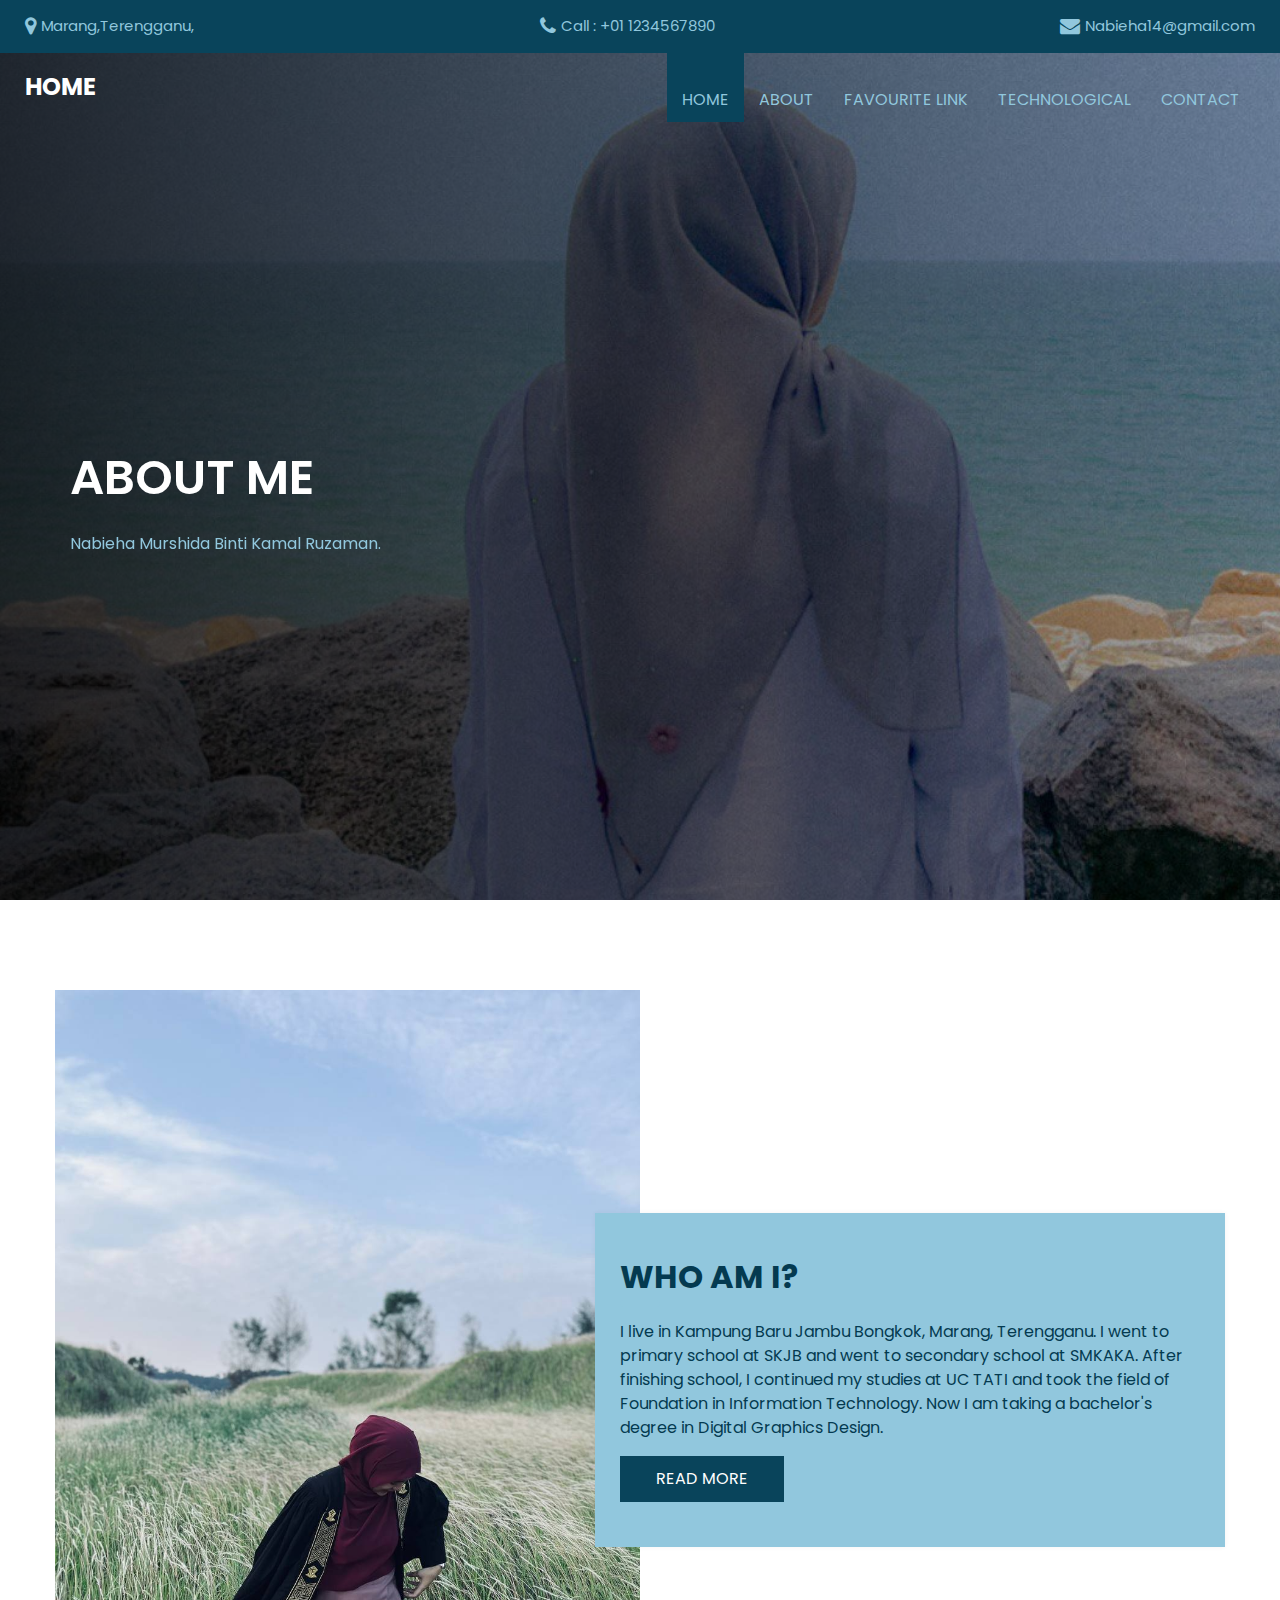
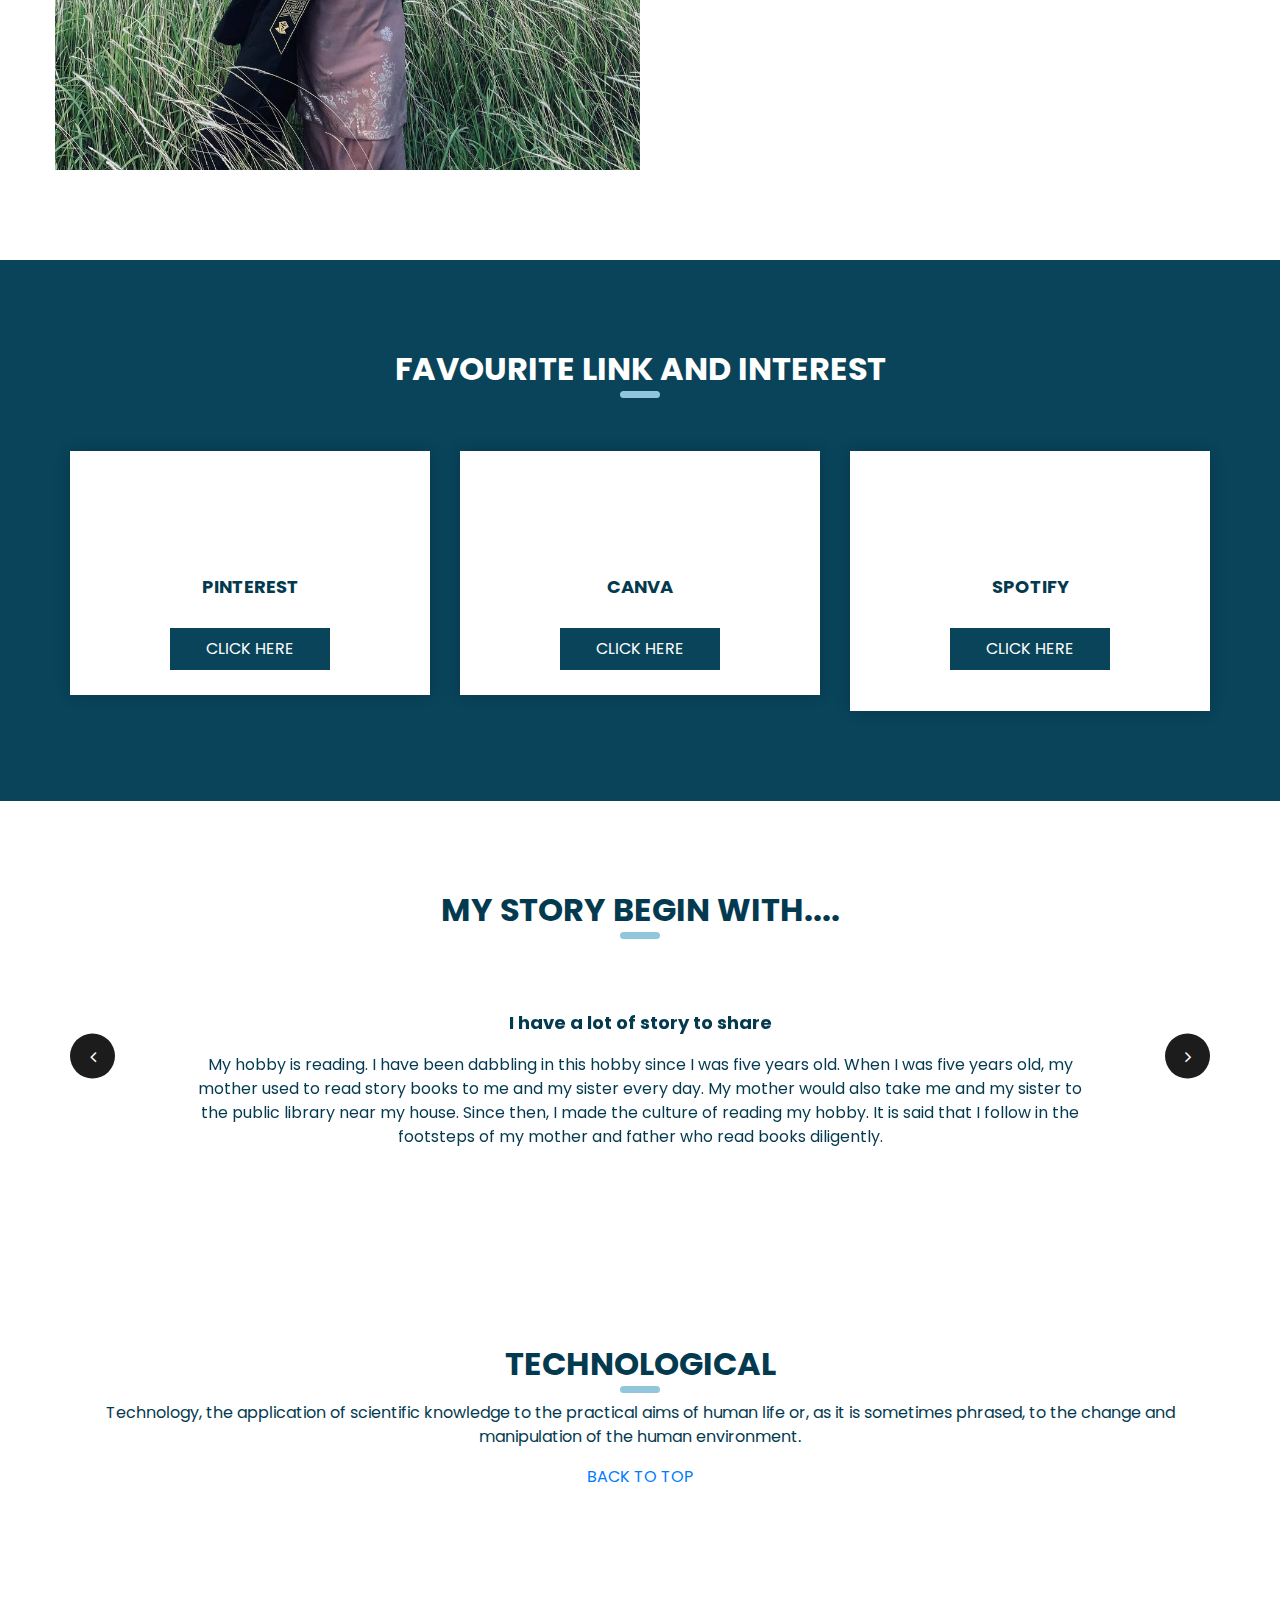
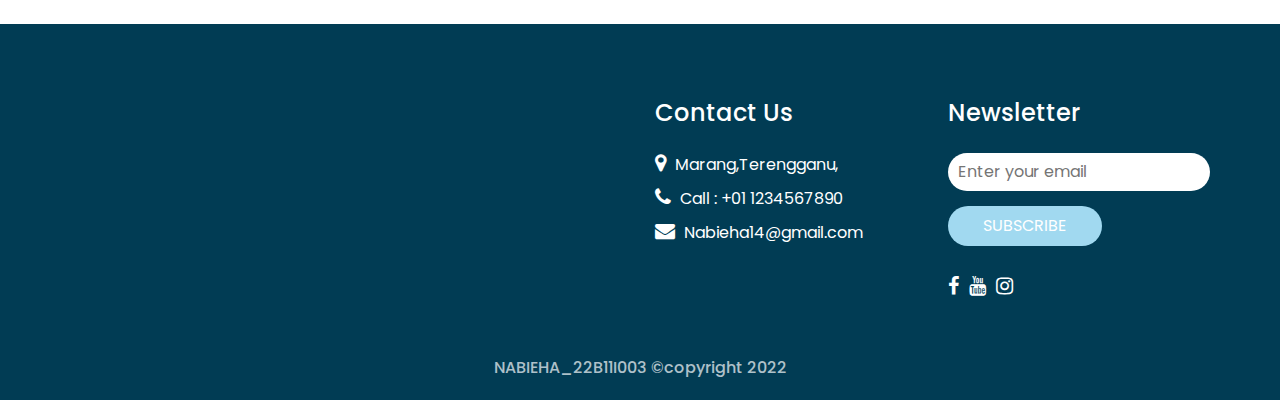
<file: index.html>
<!DOCTYPE html>
<html>

<head>
  <!-- Basic -->
  <meta charset="utf-8" />
  <meta http-equiv="X-UA-Compatible" content="IE=edge" />
  <!-- Mobile Metas -->
  <meta name="viewport" content="width=device-width, initial-scale=1, shrink-to-fit=no" />
  <!-- Site Metas -->
  <meta name="keywords" content="" />
  <meta name="description" content="" />
  <meta name="author" content="" />
  <link rel="shortcut icon" href="images/favicon.png" type="image/x-icon">

  <title>BIEHA'S PAGE</title>

  <!-- bootstrap core css -->
  <link rel="stylesheet" type="text/css" href="css/bootstrap.css" />

  <!-- fonts style -->
  <link href="https://fonts.googleapis.com/css?family=Open+Sans:400,700|Poppins:400,600,700&display=swap" rel="stylesheet" />

  <!-- Custom styles for this template -->
  <link href="css/style.css" rel="stylesheet" />
  <!-- responsive style -->
  <link href="css/responsive.css" rel="stylesheet" />
</head>

<body>
  <div class="hero_area">
    <!-- header section strats -->
    <div class="hero_bg_box">
      <div class="img-box">
        <img src="images/photo_2023-11-09_00-43-18.jpg" alt="">
      </div>
    </div>

    <header class="header_section">
      <div class="header_top">
        <div class="container-fluid">
          <div class="contact_link-container">
            <a href="" class="contact_link1">
              <i class="fa fa-map-marker" aria-hidden="true"></i>
              <span>
                Marang,Terengganu,
              </span>
            </a>
            <a href="" class="contact_link2">
              <i class="fa fa-phone" aria-hidden="true"></i>
              <span>
                Call : +01 1234567890
              </span>
            </a>
            <a href="" class="contact_link3">
              <i class="fa fa-envelope" aria-hidden="true"></i>
              <span>
                Nabieha14@gmail.com
              </span>
            </a>
          </div>
        </div>
      </div>
      <div class="header_bottom">
        <div class="container-fluid">
          <nav class="navbar navbar-expand-lg custom_nav-container">
            <a class="navbar-brand" href="index.html">
              <span>
                HOME
              </span>
            </a>
            <button class="navbar-toggler" type="button" data-toggle="collapse" data-target="#navbarSupportedContent" aria-controls="navbarSupportedContent" aria-expanded="false" aria-label="Toggle navigation">
              <span class=""></span>
            </button>

            <div class="collapse navbar-collapse ml-auto" id="navbarSupportedContent">
              <ul class="navbar-nav  ">
                <li class="nav-item active">
                  <a class="nav-link" href="index.html">Home <span class="sr-only">(current)</span></a>
                </li>
                <li class="nav-item">
                  <a class="nav-link" href="about.html"> About</a>
                </li>
                <li class="nav-item">
                  <a class="nav-link" href="service.html"> Favourite Link </a>
                </li>
                <li class="nav-item">
                  <a class="nav-link" href="guard.html"> Technological</a>
                </li>
                <li class="nav-item">
                  <a class="nav-link" href="contact.html">Contact </a>
                </li>
              </ul>
            </div>
          </nav>
        </div>
      </div>
    </header>
    <!-- end header section -->
    <!-- slider section -->
    <section class=" slider_section ">
      <div id="carouselExampleIndicators" class="carousel slide" data-ride="carousel">
        <div class="carousel-inner">
          <div class="carousel-item active">
            <div class="container">
              <div class="row">
                <div class="col-md-7">
                  <div class="detail-box">
                    <h1>
                      ABOUT ME <br>
                      <span>   
                    </h1><p>
                      Nabieha Murshida Binti Kamal Ruzaman.
                    </p>
             
        <div class="container idicator_container">
          <ol class="carousel-indicators">
            <li data-target="#carouselExampleIndicators" data-slide-to="0" class="active"></li>
            <li data-target="#carouselExampleIndicators" data-slide-to="1"></li>
            <li data-target="#carouselExampleIndicators" data-slide-to="2"></li>
          </ol>
        </div>
      </div>
    </section>
    <!-- end slider section -->
  </div>

  <!-- about section -->

  <section class="about_section layout_padding">
    <div class="container">
      <div class="row">
        <div class="col-md-6 px-0">
          <div class="img_container">
            <div class="img-box">
              <img src="images/photo_2023-11-09_00-39-45.jpg" alt="" />
            </div>
          </div>
        </div>
        <div class="col-md-6 px-0">
          <div class="detail-box">
            <div class="heading_container ">
              <h2>
                Who Am I?
              </h2>
            </div>
            <p>
              I live in Kampung Baru Jambu Bongkok, Marang, Terengganu. I went to primary school at SKJB and went to secondary school at SMKAKA. After finishing school, I continued my studies at UC TATI and took the field of Foundation in Information Technology. Now I am taking a bachelor's degree in Digital Graphics Design.
				</p>
			  
            <div class="btn-box">
              <a href="about.html">
                Read More
              </a>
            </div>
          </div>
        </div>
      </div>
    </div>
  </section>

  <!-- end about section -->

  <!-- service section -->

  <section class="service_section layout_padding">
    <div class="container">
      <div class="heading_container heading_center">
        <h2>
          FAVOURITE LINK AND INTEREST
        </h2>
      </div>
      <div class="row">
        <div class="col-md-4">
          <div class="box ">
            <div class="img-box">
              <svg enable-background="new 0 0 512 512" height="512" viewBox="0 0 512 512" width="512" xmlns="http://www.w3.org/2000/svg">
                <g>
                  <g>
                    
                    
                    <g>
                      
                    </g>
                  </g>
                  <g>

                  </g>
                </g>
              </svg>
            </div>
            <div class="detail-box">
              <h6>
                PINTEREST
              </h6>
              <p>
                
              </p>
              <a href="https://www.pinterest.com/">
                CLICK HERE
              </a>
            </div>
          </div>
        </div>
        <div class="col-md-4">
          <div class="box ">
            <div class="img-box">
              <svg version="1.1" xmlns="http://www.w3.org/2000/svg" xmlns:xlink="http://www.w3.org/1999/xlink" x="0px" y="0px" viewBox="0 0 512 512" style="enable-background:new 0 0 512 512;" xml:space="preserve">
                <g>
                  <g>
                    <g>
                      
                    </g>
                  </g>
                </g>
                <g>
                </g>
                <g>
                </g>
                <g>
                </g>
                <g>
                </g>
                <g>
                </g>
                <g>
                </g>
                <g>
                </g>
                <g>
                </g>
                <g>
                </g>
                <g>
                </g>
                <g>
                </g>
                <g>
                </g>
                <g>
                </g>
                <g>
                </g>
                <g>
                </g>
              </svg>
            </div>
            <div class="detail-box">
              <h6>
              CANVA
              </h6>
              <p>
               
              </p>
              <a href="https://www.canva.com/">
                CLICK HERE
              </a>
            </div>
          </div>
        </div>
        <div class="col-md-4">
          <div class="box ">
            <div class="img-box">
              <svg version="1.1" xmlns="http://www.w3.org/2000/svg" xmlns:xlink="http://www.w3.org/1999/xlink" x="0px" y="0px" viewBox="0 0 512 512" style="enable-background:new 0 0 512 512;" xml:space="preserve">
                
              </svg>
            </div>
            <div class="detail-box">
              <h6>
                SPOTIFY
              </h6>
              <p>
              
              <a href="https://open.spotify.com/">
                CLICK HERE
              </a>
            </div>
          </div>
        </div>
      </div>
    </div>
  </section>

  <!-- end service section -->


  <!-- client section -->

  <section class="client_section layout_padding">
    <div class="container ">
      <div class="heading_container heading_center">
        <h2>
          My Story begin with....
        </h2>
      </div>
      <div id="carouselExampleControls" class="carousel slide" data-ride="carousel">
        <div class="carousel-inner">
          <div class="carousel-item active">
            <div class="box">
              
              <div class="detail-box">
                <h4>
                  I have a lot of story to share
                </h4>
                <p>
                  My hobby is reading. I have been dabbling in this hobby since I was five years old. When I was five years old, my mother used to read story books to me and my sister every day. My mother would also take me and my sister to the public library near my house. Since then, I made the culture of reading my hobby. It is said that I follow in the footsteps of my mother and father who read books diligently.
                </p>
              </div>
            </div>
          </div>
          <div class="carousel-item ">
            <div class="box">
              
              <div class="detail-box">
                <h4>
                  My Interest
                </h4>
                <p>
                  In my leisure time,I like to take pictures. In the morning I like to go to the beach to take pictures of the sunrise. I also like to take pictures of the sky, animals and so on. Before taking the pictures I like to look for reference pictures on social media because I want to be a cameraman.
                </p>
              </div>
            </div>
          </div>
          <div class="carousel-item ">
            <div class="box">
              
              <div class="detail-box">
                <h4>
                 My favourite link
                </h4>
                <p>
                All of this helped me a lot in doing the work given by my lecturer.
                </p>
              </div>
            </div>
          </div>
        </div>
        <div class="carousel_btn-box">
          <a class="carousel-control-prev" href="#carouselExampleControls" role="button" data-slide="prev">
            <i class="fa fa-angle-left" aria-hidden="true"></i>
            <span class="sr-only">Previous</span>
          </a>
          <a class="carousel-control-next" href="#carouselExampleControls" role="button" data-slide="next">
            <i class="fa fa-angle-right" aria-hidden="true"></i>
            <span class="sr-only">Next</span>
          </a>
        </div>
      </div>
    </div>
  </section>

  <!-- end client section -->

  <!-- contact section -->

 

  <!-- end contact section -->

  <!-- team section -->

  <section class="team_section layout_padding">
    <div class="container">
      <div class="heading_container heading_center">
        <h2>
         TECHNOLOGICAL 
        </h2>
        <p>
          Technology, the application of scientific knowledge to the practical aims of human life or, as it is sometimes phrased, to the change and manipulation of the human environment.
        </p>
		   <a href="#">
                BACK TO TOP
              </a>
      </div>
      <div class="row">
        <div class="col-md-4 col-sm-6 mx-auto ">
          <div class="box">
           
            <div class="detail-box">
              <h5>
                Martin Anderson
              </h5>
              <h6 class="">
                supervisor
              </h6>
            </div>
          </div>
        </div>
        <div class="col-md-4 col-sm-6 mx-auto ">
          <div class="box">
            
            <div class="detail-box">
              <h5>
                Denny Butler
              </h5>
              <h6 class="">
                supervisor
              </h6>
            </div>
          </div>
        </div>
        <div class="col-md-4 col-sm-6 mx-auto ">
          <div class="box">
           
            <div class="detail-box">
              <h5>
                Nathan Mcpherson
              </h5>
              <h6 class="">
                supervisor
              </h6>
            </div>
          </div>
        </div>
      </div>
      
    </div>
  </section>

  <!-- end team section -->

  <!-- info section -->
  <section class="info_section ">
    <div class="container">
      <div class="row">
        <div class="col-md-3">
          <div class="info_logo">
            <a class="navbar-brand" href="index.html">
              
            </a>
            
          </div>
        </div>
        <div class="col-md-3">
          <div class="info_links">
           
          </div>
        </div>
        <div class="col-md-3">
          <div class="info_info">
            <h5>
              Contact Us
            </h5>
          </div>
          <div class="info_contact">
            <a href="" class="">
              <i class="fa fa-map-marker" aria-hidden="true"></i>
              <span>
                Marang,Terengganu,
              </span>
            </a>
            <a href="" class="">
              <i class="fa fa-phone" aria-hidden="true"></i>
              <span>
                Call : +01 1234567890
              </span>
            </a>
            <a href="" class="">
              <i class="fa fa-envelope" aria-hidden="true"></i>
              <span>
                Nabieha14@gmail.com
              </span>
            </a>
          </div>
        </div>
        <div class="col-md-3">
          <div class="info_form ">
            <h5>
              Newsletter
            </h5>
            <form action="#">
              <input type="email" placeholder="Enter your email">
              <button>
                Subscribe
              </button>
            </form>
            <div class="social_box">
              <a href="https://www.facebook.com/">
                <i class="fa fa-facebook" aria-hidden="true"></i>
              </a>
              <a href="https://www.youtube.com/">
                <i class="fa fa-youtube" aria-hidden="true"></i>
              </a>
              <a href="https://www.instagram.com/accounts/login/?hl=en">
                <i class="fa fa-instagram" aria-hidden="true"></i>
              </a>
            </div>
          </div>
        </div>
      </div>
    </div>
  </section>

  <!-- end info_section -->




  <!-- footer section -->
  <footer class="container-fluid footer_section">
    <p>
        NABIEHA_22B11I003 &copy;copyright 2022
      <a href="https://html.design/"></a> 
      <a href="https://themewagon.com"></a>
    </p>
  </footer>
  <!-- footer section -->

  <script src="js/jquery-3.4.1.min.js"></script>
  <script src="js/bootstrap.js"></script>
  <script src="js/custom.js"></script>
</body>

</html>
</file>
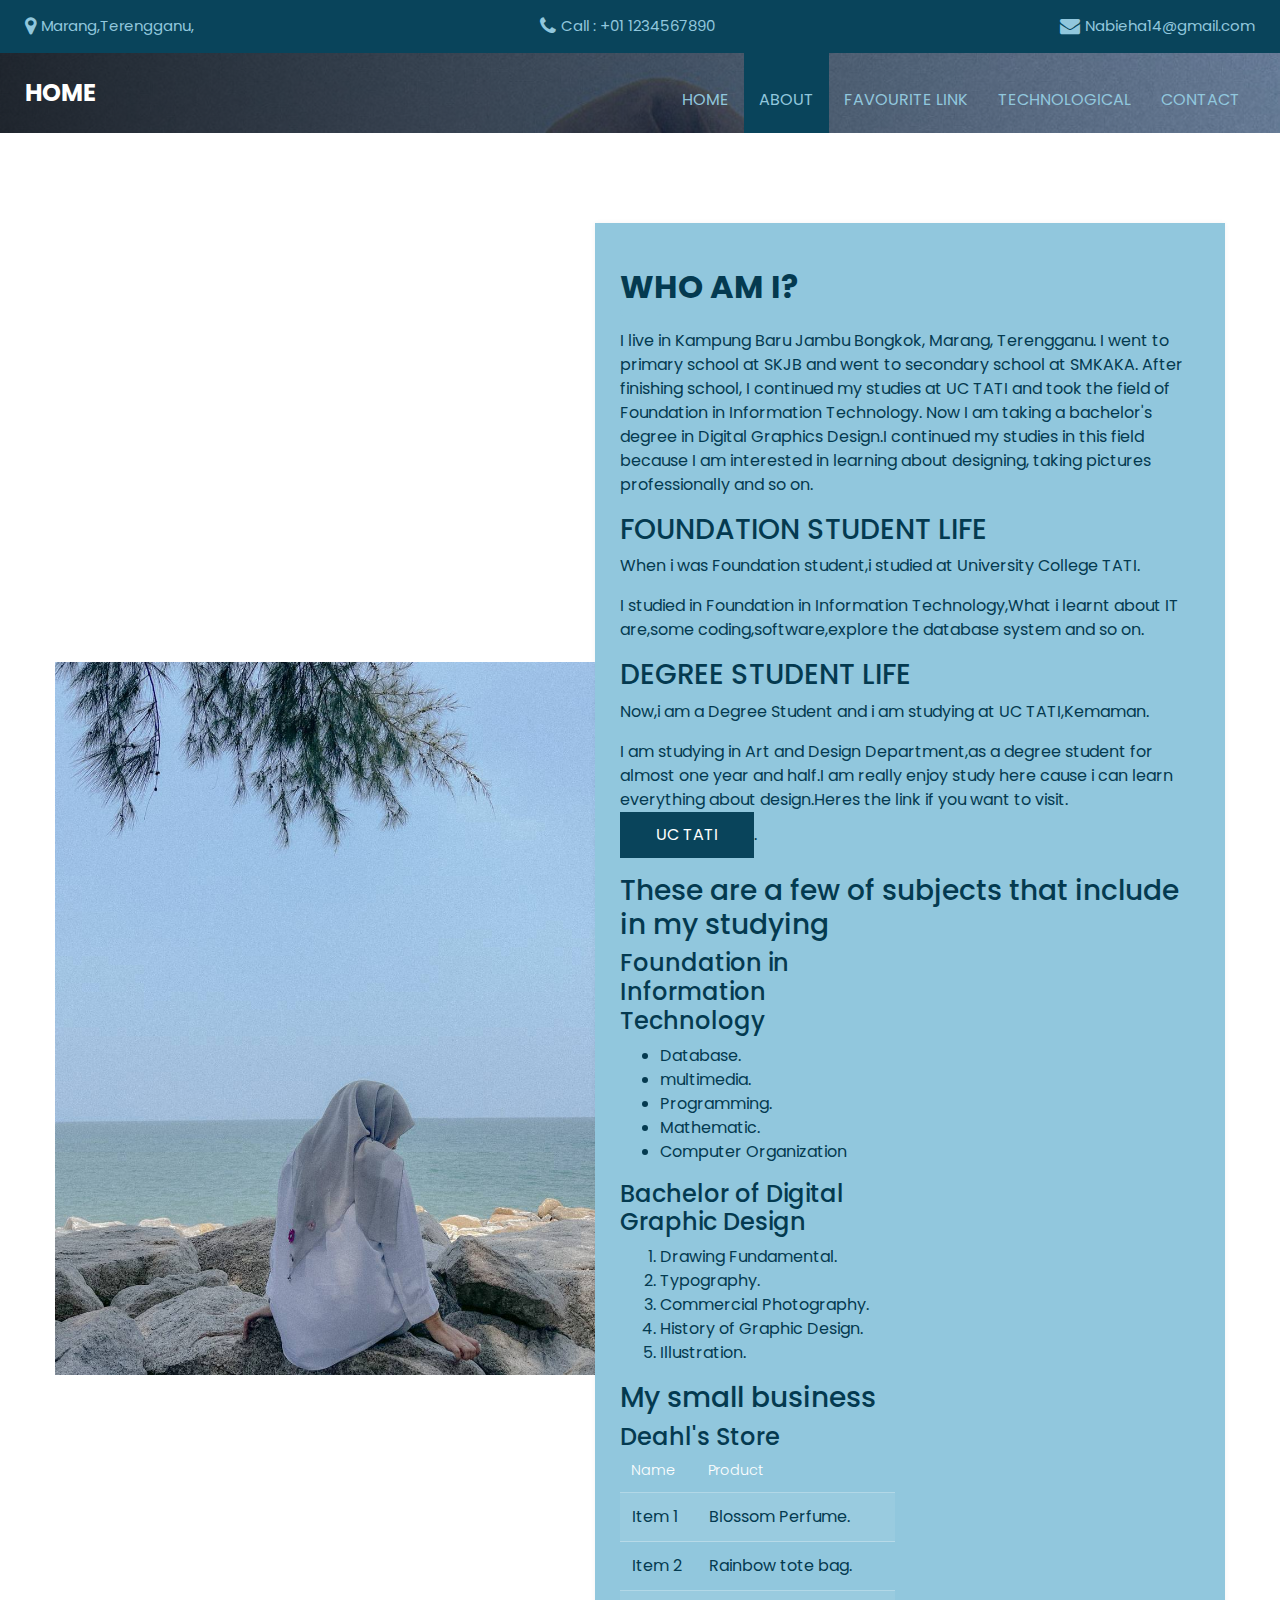
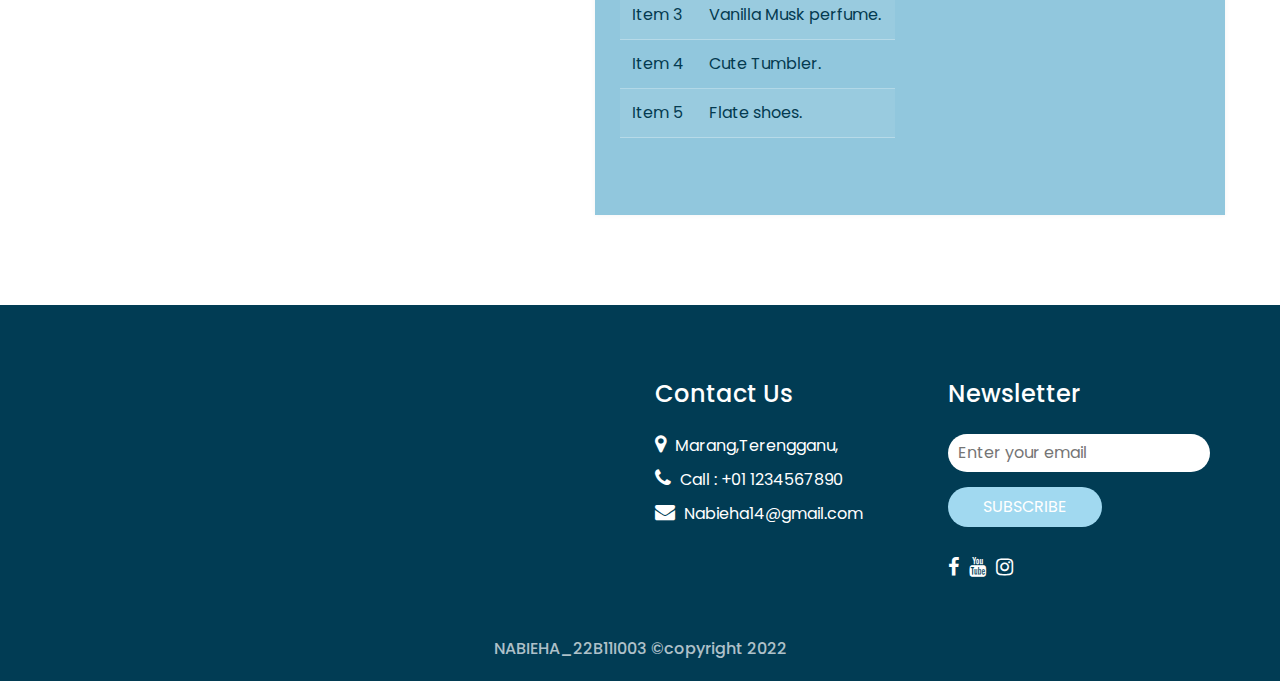
<file: about.html>
<!DOCTYPE html>
<html>

<head>
  <!-- Basic -->
  <meta charset="utf-8" />
  <meta http-equiv="X-UA-Compatible" content="IE=edge" />
  <!-- Mobile Metas -->
  <meta name="viewport" content="width=device-width, initial-scale=1, shrink-to-fit=no" />
  <!-- Site Metas -->
  <meta name="keywords" content="" />
  <meta name="description" content="" />
  <meta name="author" content="" />
  <link rel="shortcut icon" href="images/favicon.png" type="image/x-icon">

  <title>BIEHA'S PAGE</title>

  <!-- bootstrap core css -->
  <link rel="stylesheet" type="text/css" href="css/bootstrap.css" />

  <!-- fonts style -->
  <link href="https://fonts.googleapis.com/css?family=Open+Sans:400,700|Poppins:400,600,700&display=swap" rel="stylesheet" />

  <!-- Custom styles for this template -->
  <link href="css/style.css" rel="stylesheet" />
  <!-- responsive style -->
  <link href="css/responsive.css" rel="stylesheet" />
</head>

<body class="sub_page">
  <div class="hero_area">
    <!-- header section strats -->
    <div class="hero_bg_box">
      <div class="img-box">
        <img src="images/photo_2023-11-09_00-43-18.jpg" alt="">
      </div>
    </div>

    <header class="header_section">
      <div class="header_top">
        <div class="container-fluid">
          <div class="contact_link-container">
            <a href="" class="contact_link1">
              <i class="fa fa-map-marker" aria-hidden="true"></i>
              <span>
               Marang,Terengganu,
              </span>
            </a>
            <a href="" class="contact_link2">
              <i class="fa fa-phone" aria-hidden="true"></i>
              <span>
                Call : +01 1234567890
              </span>
            </a>
            <a href="" class="contact_link3">
              <i class="fa fa-envelope" aria-hidden="true"></i>
              <span>
                Nabieha14@gmail.com
              </span>
            </a>
          </div>
        </div>
      </div>
      <div class="header_bottom">
        <div class="container-fluid">
          <nav class="navbar navbar-expand-lg custom_nav-container">
            <a class="navbar-brand" href="index.html">
              <span>
                HOME
              </span>
            </a>
            <button class="navbar-toggler" type="button" data-toggle="collapse" data-target="#navbarSupportedContent" aria-controls="navbarSupportedContent" aria-expanded="false" aria-label="Toggle navigation">
              <span class=""></span>
            </button>

            <div class="collapse navbar-collapse ml-auto" id="navbarSupportedContent">
              <ul class="navbar-nav  ">
                <li class="nav-item ">
                  <a class="nav-link" href="index.html">Home <span class="sr-only">(current)</span></a>
                </li>
                <li class="nav-item active">
                  <a class="nav-link" href="about.html"> About</a>
                </li>
                <li class="nav-item">
                  <a class="nav-link" href="service.html"> Favourite Link </a>
                </li>
                <li class="nav-item">
                  <a class="nav-link" href="guard.html">Technological</a>
                </li>
                <li class="nav-item">
                  <a class="nav-link" href="contact.html">Contact </a>
                </li>
              </ul>
            </div>
          </nav>
        </div>
      </div>
    </header>
    <!-- end header section -->
  </div>

  <!-- about section -->

  <section class="about_section layout_padding">
    <div class="container">
      <div class="row">
        <div class="col-md-6 px-0">
          <div class="img_container">
            <div class="img-box">
              <img src="images/photo_2023-11-09_00-41-03.jpg" alt="" />
            </div>
          </div>
        </div>
        <div class="col-md-6 px-0">
          <div class="detail-box">
            <div class="heading_container ">
              <h2>
                Who Am I?
              </h2>
            </div>
            <p>
              I live in Kampung Baru Jambu Bongkok, Marang, Terengganu. I went to primary school at SKJB and went to secondary school at SMKAKA. After finishing school, I continued my studies at UC TATI and took the field of Foundation in Information Technology. Now I am taking a bachelor's degree in Digital Graphics Design.I continued my studies in this field because I am interested in learning about designing, taking pictures professionally and so on.
            </p>
			  <Header>
			<h3>FOUNDATION STUDENT LIFE</h3>
			  <P>When i was Foundation student,i studied at University College TATI.</P>
            <p>I studied in Foundation in Information Technology,What i learnt about IT are,some coding,software,explore the database system and so on.</p>
				  </Header>
			  <Header>
			<h3>DEGREE STUDENT LIFE</h3>
			  <P>Now,i am a Degree Student and i am studying at UC TATI,Kemaman.</P>
            <p>I am studying in Art and Design Department,as a degree student for almost one year and half.I am really enjoy study here cause i can learn everything about design.Heres the link if you want to visit. <a href="https://www.tatiuc.edu.my/">UC TATI</a>.
               
				  </Header>
			  
			  
                <h3>These are a few of subjects that include in my studying</h3>
                <div class="row">
                  <div class="col-6 col-12-xsmall">

                    <h4>Foundation in Information Technology</h4>
                    <ul>
                      <li>Database.</li>
                      <li>multimedia.</li>
                      <li>Programming.</li>
                      <li>Mathematic.</li>
                      <li>Computer Organization</li>
                    </ul>
					  <h4>Bachelor of Digital Graphic Design</h4>
                    <ol>
                      <li>Drawing Fundamental.</li>
                      <li>Typography.</li>
                      <li>Commercial Photography.</li>
                      <li>History of Graphic Design.</li>
                      <li>Illustration.</li>
                    </ol>
					  
					  <section>
                <h3>My small business</h3>
                <h4>Deahl's Store</h4>
                <div class="table-wrapper">
                  <table>
                    <thead>
                      <tr>
                        <th>Name</th>
                        <th>Product</th>
                
                      </tr>
                    </thead>
                    <tbody>
                      <tr>
                        <td>Item 1</td>
                        <td>Blossom Perfume.</td>
                
                      </tr>
                      <tr>
                        <td>Item 2</td>
                        <td>Rainbow tote bag.</td>
                
                      </tr>
                      <tr>
                        <td>Item 3</td>
                        <td>Vanilla Musk perfume.</td>
                
                      </tr>
                      <tr>
                        <td>Item 4</td>
                        <td>Cute Tumbler.</td>
                
                      </tr>
                      <tr>
                        <td>Item 5</td>
                        <td>Flate shoes.</td>
              
                      </tr>
                    </tbody>
                  </table>
                </div>

     </section>
            
  </section>

  <!-- end about section -->

  <!-- info section -->
  <section class="info_section ">
    <div class="container">
      <div class="row">
        <div class="col-md-3">
          <div class="info_logo">
            <a class="navbar-brand" href="index.html">
              
            </a>
           
          </div>
        </div>
        <div class="col-md-3">
          <div class="info_links">
           
          </div>
        </div>
        <div class="col-md-3">
          <div class="info_info">
            <h5>
              Contact Us
            </h5>
          </div>
          <div class="info_contact">
            <a href="" class="">
              <i class="fa fa-map-marker" aria-hidden="true"></i>
              <span>
                Marang,Terengganu,
              </span>
            </a>
            <a href="" class="">
              <i class="fa fa-phone" aria-hidden="true"></i>
              <span>
                Call : +01 1234567890
              </span>
            </a>
            <a href="" class="">
              <i class="fa fa-envelope" aria-hidden="true"></i>
              <span>
                Nabieha14@gmail.com
              </span>
            </a>
          </div>
        </div>
        <div class="col-md-3">
          <div class="info_form ">
            <h5>
              Newsletter
            </h5>
            <form action="#">
              <input type="email" placeholder="Enter your email">
              <button>
                Subscribe
              </button>
            </form>
            <div class="social_box">
              <a href="https://www.facebook.com/">
                <i class="fa fa-facebook" aria-hidden="true"></i>
              <a href="https://www.youtube.com/">
                <i class="fa fa-youtube" aria-hidden="true"></i>
              </a>
              <a href="https://www.instagram.com/accounts/login/?hl=en">
                <i class="fa fa-instagram" aria-hidden="true"></i>
              </a>
            </div>
          </div>
        </div>
      </div>
    </div>
  </section>

  <!-- end info_section -->




  <!-- footer section -->
  <footer class="container-fluid footer_section">
    <p>
               NABIEHA_22B11I003 &copy;copyright 2022
      <a href="https://html.design/"></a> 
      <a href="https://themewagon.com"></a>
    </p>
  </footer>
  <!-- footer section -->

  <script src="js/jquery-3.4.1.min.js"></script>
  <script src="js/bootstrap.js"></script>
  <script src="js/custom.js"></script>
</body>

</html>
</file>
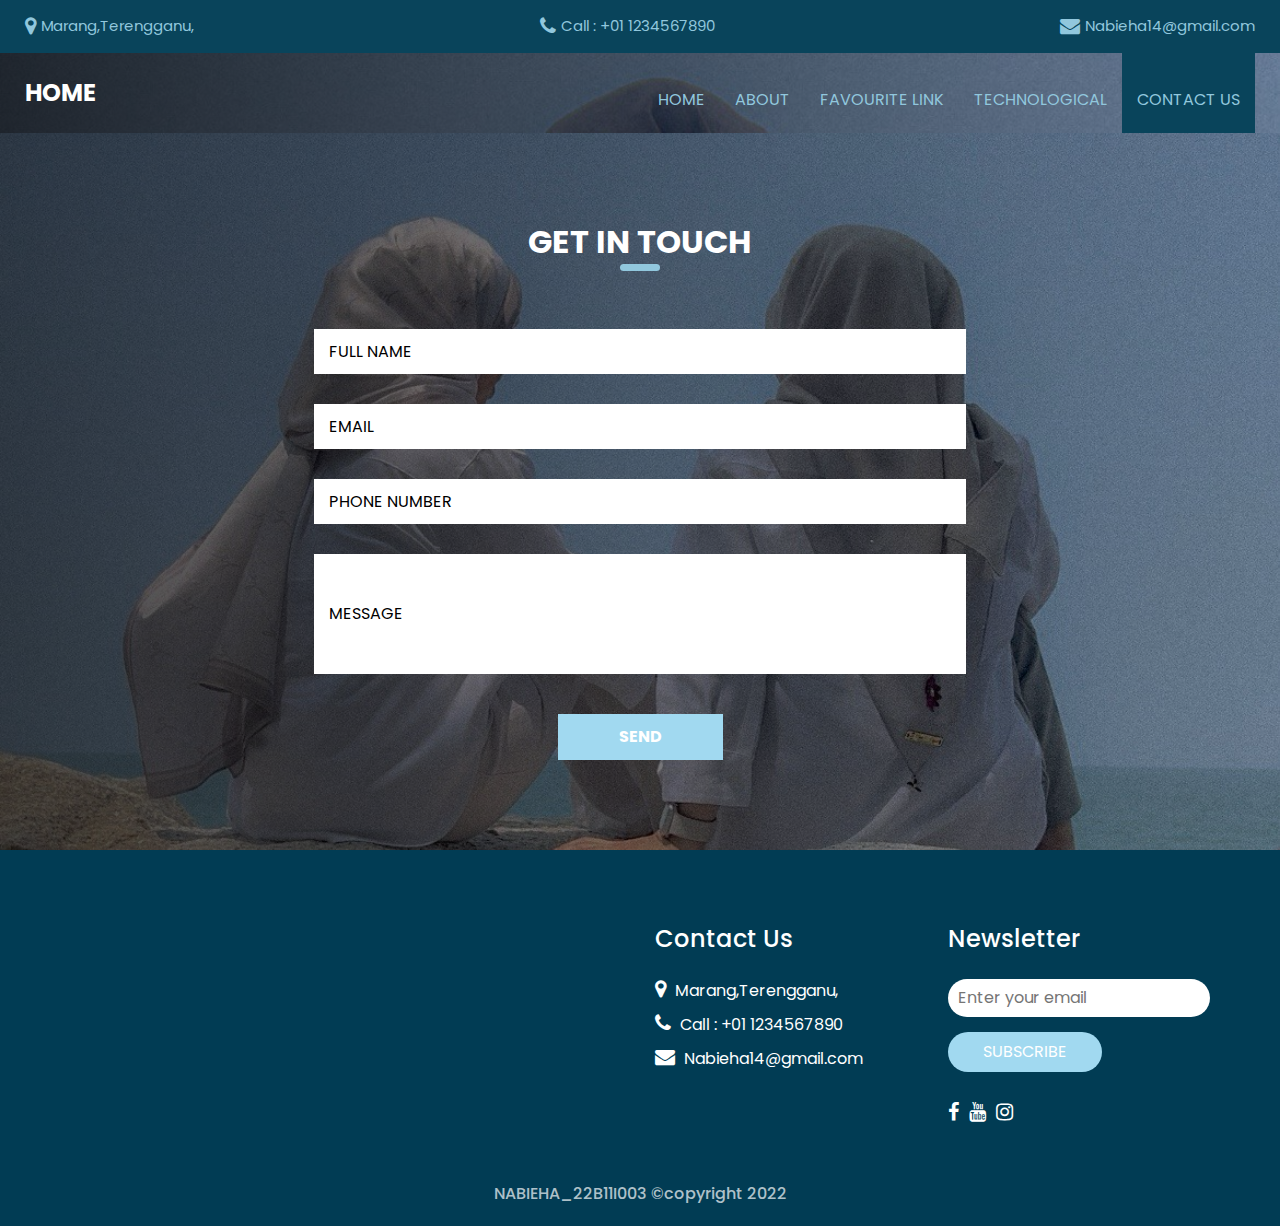
<file: contact.html>
<!DOCTYPE html>
<html>

<head>
  <!-- Basic -->
  <meta charset="utf-8" />
  <meta http-equiv="X-UA-Compatible" content="IE=edge" />
  <!-- Mobile Metas -->
  <meta name="viewport" content="width=device-width, initial-scale=1, shrink-to-fit=no" />
  <!-- Site Metas -->
  <meta name="keywords" content="" />
  <meta name="description" content="" />
  <meta name="author" content="" />
  <link rel="shortcut icon" href="images/favicon.png" type="image/x-icon">

  <title>BIEHA'S PAGE</title>

  <!-- bootstrap core css -->
  <link rel="stylesheet" type="text/css" href="css/bootstrap.css" />

  <!-- fonts style -->
  <link href="https://fonts.googleapis.com/css?family=Open+Sans:400,700|Poppins:400,600,700&display=swap" rel="stylesheet" />

  <!-- Custom styles for this template -->
  <link href="css/style.css" rel="stylesheet" />
  <!-- responsive style -->
  <link href="css/responsive.css" rel="stylesheet" />
</head>

<body class="sub_page">
  <div class="hero_area">
    <!-- header section strats -->
    <div class="hero_bg_box">
      <div class="img-box">
        <img src="images/photo_2023-11-09_00-43-18.jpg"alt="">
      </div>
    </div>

    <header class="header_section">
      <div class="header_top">
        <div class="container-fluid">
          <div class="contact_link-container">
            <a href="" class="contact_link1">
              <i class="fa fa-map-marker" aria-hidden="true"></i>
              <span>
                Marang,Terengganu,
              </span>
            </a>
            <a href="" class="contact_link2">
              <i class="fa fa-phone" aria-hidden="true"></i>
              <span>
                Call : +01 1234567890
              </span>
            </a>
            <a href="" class="contact_link3">
              <i class="fa fa-envelope" aria-hidden="true"></i>
              <span>
                Nabieha14@gmail.com
              </span>
            </a>
          </div>
        </div>
      </div>
      <div class="header_bottom">
        <div class="container-fluid">
          <nav class="navbar navbar-expand-lg custom_nav-container">
            <a class="navbar-brand" href="index.html">
              <span>
                HOME
              </span>
            </a>
            <button class="navbar-toggler" type="button" data-toggle="collapse" data-target="#navbarSupportedContent" aria-controls="navbarSupportedContent" aria-expanded="false" aria-label="Toggle navigation">
              <span class=""></span>
            </button>

            <div class="collapse navbar-collapse ml-auto" id="navbarSupportedContent">
              <ul class="navbar-nav  ">
                <li class="nav-item ">
                  <a class="nav-link" href="index.html">Home <span class="sr-only">(current)</span></a>
                </li>
                <li class="nav-item">
                  <a class="nav-link" href="about.html"> About</a>
                </li>
                <li class="nav-item">
                  <a class="nav-link" href="service.html"> Favourite Link  </a>
                </li>
                <li class="nav-item">
                  <a class="nav-link" href="guard.html"> Technological </a>
                </li>
                <li class="nav-item active">
                  <a class="nav-link" href="contact.html">Contact us</a>
                </li>
              </ul>
            </div>
          </nav>
        </div>
      </div>
    </header>
    <!-- end header section -->
  </div>

  <!-- contact section -->

  <section class="contact_section layout_padding">
    <div class="contact_bg_box">
      <div class="img-box">
        <img src="images/photo_2023-11-09_00-48-05.jpg" alt="">
      </div>
    </div>
    <div class="container">
      <div class="heading_container heading_center">
        <h2>
          Get In touch
        </h2>
      </div>
      <div class="">
        <div class="row">
          <div class="col-md-7 mx-auto">
            <form action="#">
              <div class="contact_form-container">
                <div>
                  <div>
                    <input type="text" placeholder="Full Name" />
                  </div>
                  <div>
                    <input type="email" placeholder="Email " />
                  </div>
                  <div>
                    <input type="text" placeholder="Phone Number" />
                  </div>
                  <div class="">
                    <input type="text" placeholder="Message" class="message_input" />
                  </div>
                  <div class="btn-box ">
                    <button type="submit">
                      Send
                    </button>
                  </div>
                </div>
              </div>
            </form>
          </div>
        </div>
      </div>
    </div>
  </section>

  <!-- end contact section -->

  <!-- info section -->
  <section class="info_section ">
    <div class="container">
      <div class="row">
        <div class="col-md-3">
          <div class="info_logo">
            <a class="navbar-brand" href="index.html">
              
            </a>
            
          </div>
        </div>
        <div class="col-md-3">
          <div class="info_links">
            
            
              
          </div>
        </div>
        <div class="col-md-3">
          <div class="info_info">
            <h5>
              Contact Us
            </h5>
          </div>
          <div class="info_contact">
            <a href="" class="">
              <i class="fa fa-map-marker" aria-hidden="true"></i>
              <span>
               Marang,Terengganu,
              </span>
            </a>
            <a href="" class="">
              <i class="fa fa-phone" aria-hidden="true"></i>
              <span>
                Call : +01 1234567890
              </span>
            </a>
            <a href="" class="">
              <i class="fa fa-envelope" aria-hidden="true"></i>
              <span>
                Nabieha14@gmail.com
              </span>
            </a>
          </div>
        </div>
        <div class="col-md-3">
          <div class="info_form ">
            <h5>
              Newsletter
            </h5>
            <form action="#">
              <input type="email" placeholder="Enter your email">
              <button>
                Subscribe
              </button>
            </form>
            <div class="social_box">
              <a href="https://www.facebook.com">
                <i class="fa fa-facebook" aria-hidden="true"></i>
              </a>
              
              <a href="https://www.youtube.com/">
                <i class="fa fa-youtube" aria-hidden="true"></i>
              </a>
              <a href="https://www.instagram.com/accounts/login/?hl=en">
                <i class="fa fa-instagram" aria-hidden="true"></i>
              </a>
            </div>
          </div>
        </div>
      </div>
    </div>
  </section>

  <!-- end info_section -->




  <!-- footer section -->
  <footer class="container-fluid footer_section">
    <p>
      NABIEHA_22B11I003 &copy;copyright 2022
      <a href="https://html.design/"></a>
      <a href="https://themewagon.com"></a>
    </p>
  </footer>
  <!-- footer section -->

  <script src="js/jquery-3.4.1.min.js"></script>
  <script src="js/bootstrap.js"></script>
  <script src="js/custom.js"></script>
</body>

</html>
</file>
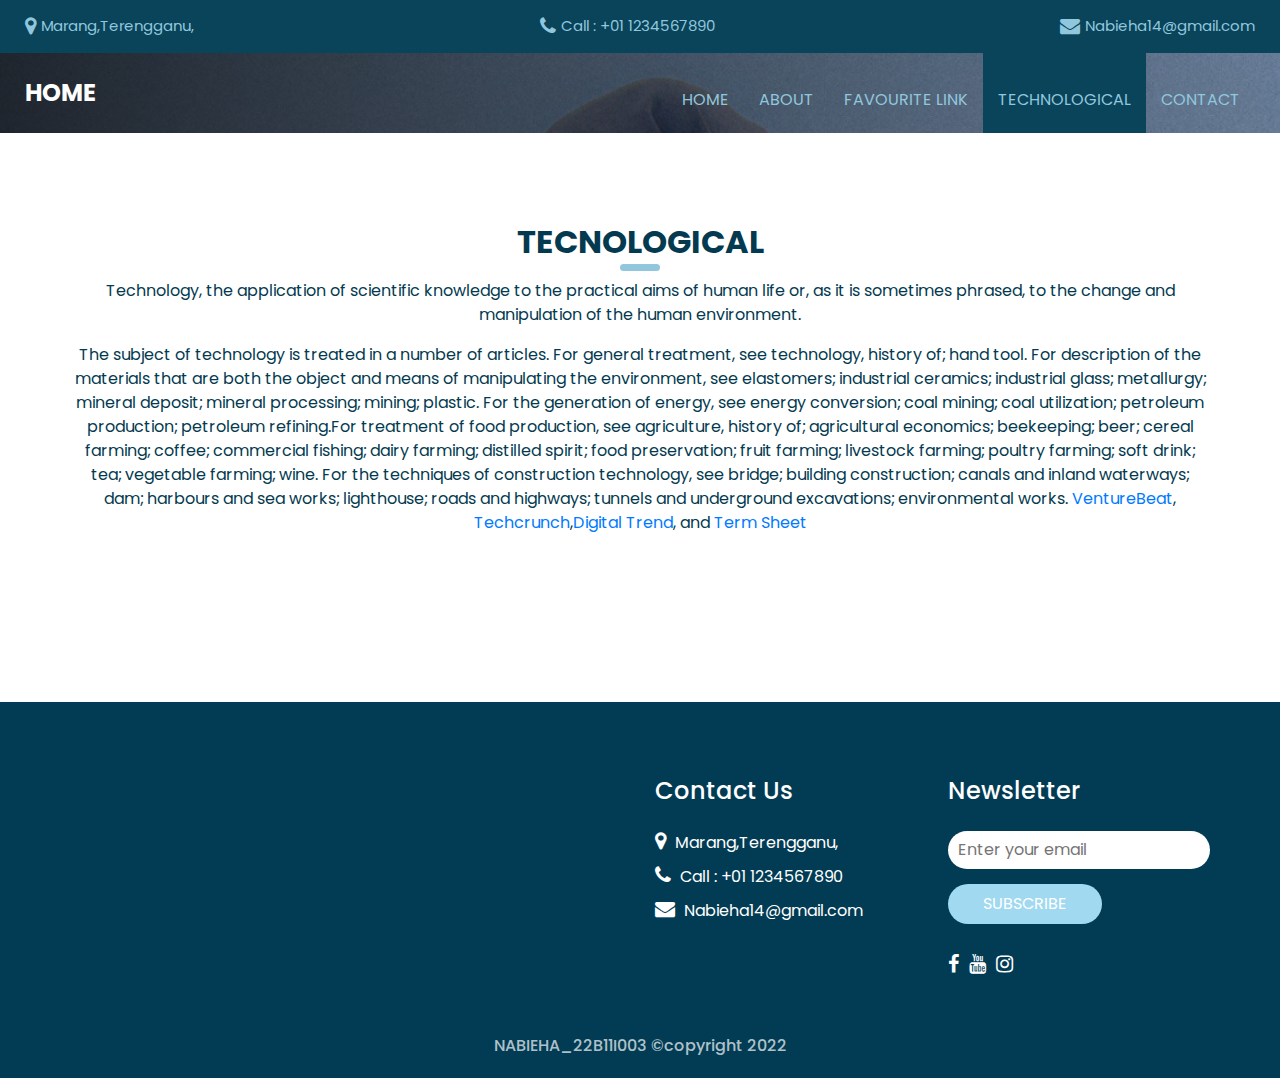
<file: favourite.html>
<!DOCTYPE html>
<html>

<head>
  <!-- Basic -->
  <meta charset="utf-8" />
  <meta http-equiv="X-UA-Compatible" content="IE=edge" />
  <!-- Mobile Metas -->
  <meta name="viewport" content="width=device-width, initial-scale=1, shrink-to-fit=no" />
  <!-- Site Metas -->
  <meta name="keywords" content="" />
  <meta name="description" content="" />
  <meta name="author" content="" />
  <link rel="shortcut icon" href="images/favicon.png" type="image/x-icon">

  <title>BIEHA'S PAGE</title>

  <!-- bootstrap core css -->
  <link rel="stylesheet" type="text/css" href="css/bootstrap.css" />

  <!-- fonts style -->
  <link href="https://fonts.googleapis.com/css?family=Open+Sans:400,700|Poppins:400,600,700&display=swap" rel="stylesheet" />

  <!-- Custom styles for this template -->
  <link href="css/style.css" rel="stylesheet" />
  <!-- responsive style -->
  <link href="css/responsive.css" rel="stylesheet" />
</head>

<body class="sub_page">
  <div class="hero_area">
    <!-- header section strats -->
    <div class="hero_bg_box">
      <div class="img-box">
        <img src="images/photo_2023-11-09_00-43-18.jpg" alt="">
      </div>
    </div>

    <header class="header_section">
      <div class="header_top">
        <div class="container-fluid">
          <div class="contact_link-container">
            <a href="" class="contact_link1">
              <i class="fa fa-map-marker" aria-hidden="true"></i>
              <span>
                Marang,Terengganu,
              </span>
            </a>
            <a href="" class="contact_link2">
              <i class="fa fa-phone" aria-hidden="true"></i>
              <span>
                Call : +01 1234567890
              </span>
            </a>
            <a href="" class="contact_link3">
              <i class="fa fa-envelope" aria-hidden="true"></i>
              <span>
                Nabieha14@gmail.com
              </span>
            </a>
          </div>
        </div>
      </div>
      <div class="header_bottom">
        <div class="container-fluid">
          <nav class="navbar navbar-expand-lg custom_nav-container">
            <a class="navbar-brand" href="index.html">
              <span>
               HOME
              </span>
            </a>
            <button class="navbar-toggler" type="button" data-toggle="collapse" data-target="#navbarSupportedContent" aria-controls="navbarSupportedContent" aria-expanded="false" aria-label="Toggle navigation">
              <span class=""></span>
            </button>

            <div class="collapse navbar-collapse ml-auto" id="navbarSupportedContent">
              <ul class="navbar-nav  ">
                <li class="nav-item ">
                  <a class="nav-link" href="index.html">Home <span class="sr-only">(current)</span></a>
                </li>
                <li class="nav-item">
                  <a class="nav-link" href="about.html"> About</a>
                </li>
                <li class="nav-item">
                  <a class="nav-link" href="service.html"> Favourite Link </a>
                </li>
                <li class="nav-item active">
                  <a class="nav-link" href="guard.html"> Technological </a>
                </li>
                <li class="nav-item">
                  <a class="nav-link" href="contact.html">Contact </a>
                </li>
              </ul>
            </div>
          </nav>
        </div>
      </div>
    </header>
    <!-- end header section -->
  </div>

  <!-- team section -->

  <section class="team_section layout_padding">
    <div class="container">
      <div class="heading_container heading_center">
        <h2>
          TECNOLOGICAL
        </h2>
        <p>
          Technology, the application of scientific knowledge to the practical aims of human life or, as it is sometimes phrased, to the change and manipulation of the human environment.
			
			<p>The subject of technology is treated in a number of articles. For general treatment, see technology, history of; hand tool. For description of the materials that are both the object and means of manipulating the environment, see elastomers; industrial ceramics; industrial glass; metallurgy; mineral deposit; mineral processing; mining; plastic. For the generation of energy, see energy conversion; coal mining; coal utilization; petroleum production; petroleum refining.For treatment of food production, see agriculture, history of; agricultural economics; beekeeping; beer; cereal farming; coffee; commercial fishing; dairy farming; distilled spirit; food preservation; fruit farming; livestock farming; poultry farming; soft drink; tea; vegetable farming; wine. For the techniques of construction technology, see bridge; building construction; canals and inland waterways; dam; harbours and sea works; lighthouse; roads and highways; tunnels and underground excavations; environmental works.
		  
				<a href="https://venturebeat.com/">VentureBeat</a>, <a href="https://techcrunch.com/">Techcrunch</a>,<a href="https://www.digitaltrends.com/">Digital Trend</a>, and <a href="https://fortune.com/tag/term-sheet/">Term Sheet</a>
		  </p>
		 
		 
        </p>
      </div>
      <div class="row">
        <div class="col-md-4 col-sm-6 mx-auto ">
          <div class="box">
           
            <div class="detail-box">
              <h5>
                Martin Anderson
              </h5>
              <h6 class="">
                supervisor
              </h6>
            </div>
          </div>
        </div>
        <div class="col-md-4 col-sm-6 mx-auto ">
          <div class="box">
            
            <div class="detail-box">
              <h5>
                Denny Butler
              </h5>
              <h6 class="">
                supervisor
              </h6>
            </div>
          </div>
        </div>
        <div class="col-md-4 col-sm-6 mx-auto ">
          <div class="box">
            
            <div class="detail-box">
              <h5>
                Nathan Mcpherson
              </h5>
              <h6 class="">
                supervisor
              </h6>
            </div>
          </div>
        </div>
      </div>
      
    </div>
  </section>

  <!-- end team section -->

  <!-- info section -->
  <section class="info_section ">
    <div class="container">
      <div class="row">
        <div class="col-md-3">
          <div class="info_logo">
            <a class="navbar-brand" href="index.html">
              
            </a>
            
          </div>
        </div>
        <div class="col-md-3">
          <div class="info_links">
           
          </div>
        </div>
        <div class="col-md-3">
          <div class="info_info">
            <h5>
              Contact Us
            </h5>
          </div>
          <div class="info_contact">
            <a href="" class="">
              <i class="fa fa-map-marker" aria-hidden="true"></i>
              <span>
                Marang,Terengganu,
              </span>
            </a>
            <a href="" class="">
              <i class="fa fa-phone" aria-hidden="true"></i>
              <span>
                Call : +01 1234567890
              </span>
            </a>
            <a href="" class="">
              <i class="fa fa-envelope" aria-hidden="true"></i>
              <span>
                Nabieha14@gmail.com
              </span>
            </a>
          </div>
        </div>
        <div class="col-md-3">
          <div class="info_form ">
            <h5>
              Newsletter
            </h5>
            <form action="#">
              <input type="email" placeholder="Enter your email">
              <button>
                Subscribe
              </button>
            </form>
            <div class="social_box">
              <a href="https://www.facebook.com/">
                <i class="fa fa-facebook" aria-hidden="true"></i>
              </a>

              <a href="https://www.youtube.com/">
                <i class="fa fa-youtube" aria-hidden="true"></i>
              </a>
              <a href="https://www.instagram.com/accounts/login/?hl=en">
                <i class="fa fa-instagram" aria-hidden="true"></i>
              </a>
            </div>
          </div>
        </div>
      </div>
    </div>
  </section>

  <!-- end info_section -->




  <!-- footer section -->
  <footer class="container-fluid footer_section">
    <p>
      NABIEHA_22B11I003 &copy;copyright 2022
      <a href="https://html.design/"></a> 
      <a href="https://themewagon.com"></a>
    </p>
  </footer>
  <!-- footer section -->

  <script src="js/jquery-3.4.1.min.js"></script>
  <script src="js/bootstrap.js"></script>
  <script src="js/custom.js"></script>
</body>

</html>
</file>
<file: css/responsive.css>
@media (max-width: 1120px) {}

@media (max-width: 992px) {
  .hero_area {
    min-height: auto;
  }

  .navbar-nav {
    align-items: center;
  }

  .custom_nav-container .navbar-toggler {
    margin-bottom: 15px;
  }

  .custom_nav-container.navbar-expand-lg .navbar-nav .nav-item .nav-link {
    padding: 10px 25px;
    margin: 5px 0;
  }

  .custom_nav-container.navbar-expand-lg .form-inline {
    justify-content: center;
  }

  .custom_nav-container.navbar-expand-lg {
    padding-top: 10px;
    align-items: center;
  }

  .slider_section {
    padding: 45px 0 150px 0;
  }

  .sub_page .custom_nav-container.navbar-expand-lg .navbar-nav .nav-item .nav-link {
    padding-bottom: 15px;
  }
}

@media (max-width: 768px) {
  .slider_section ol.carousel-indicators {
    justify-content: center;
  }

  .slider_section {
    text-align: center;
  }

  .slider_section .img-box {
    margin-top: 35px;
  }

  .slider_section .detail-box .btn-box {
    justify-content: center;
    flex-wrap: wrap;
  }

  .about_section .heading_container {
    margin-bottom: 0;
  }

  .about_section .row {
    flex-direction: column-reverse;
  }

  .about_section .detail-box {
    margin-left: 0;
    width: 100%;
    box-shadow: 0 0 5px 0 rgba(0, 0, 0, 0.15);
  }

  .service_section .service_container {
    flex-wrap: wrap;
  }

  .client_section .carousel_btn-box {
    margin-top: 25px;
  }

  .client_section .carousel-control-prev,
  .client_section .carousel-control-next {
    position: unset;
    transform: none;
    margin: 0 2.5px;
  }

  .info_section .row .col-md-3 {

    display: flex;
    flex-direction: column;
    align-items: center;
    text-align: center;

  }

  .info_section .info_logo {
    align-items: center;
  }

  .info_section .info_form .social_box {
    justify-content: center;
  }

  .info_section .info_form .social_box a {
    margin: 0 5px;
  }
}

@media (max-width: 576px) {
  .header_top a span {
    display: none;
  }

  .slider_section .detail-box h1 {
    font-size: 2.5rem;
    line-height: 55px;
  }
}

@media (max-width: 480px) {}

@media (max-width: 420px) {}

@media (max-width: 376px) {}

@media (min-width: 1200px) {
  .container {
    max-width: 1170px;
  }
}
</file>
<file: css/style.css>
@import url("font-awesome.min.css");
body {
  font-family: "Poppins", sans-serif;
  color: #043A50;
  background-color: #ffffff;
}

.layout_padding {
  padding-top: 90px;
  padding-bottom: 90px;
}

.layout_padding2 {
  padding-top: 45px;
  padding-bottom: 45px;
}

.layout_padding2-top {
  padding-top: 45px;
}

.layout_padding2-bottom {
  padding-bottom: 45px;
}

.layout_padding-top {
  padding-top: 90px;
}

.layout_padding-bottom {
  padding-bottom: 90px;
}

.heading_container {
  display: -webkit-box;
  display: -ms-flexbox;
  display: flex;
  -webkit-box-orient: vertical;
  -webkit-box-direction: normal;
      -ms-flex-direction: column;
          flex-direction: column;
}

.heading_container h2 {
  position: relative;
  font-weight: bold;
  text-transform: uppercase;
  padding-bottom: 10px;
}

.heading_container h2::before {
  content: "";
  width: 40px;
  height: 7px;
  background-color: #91C7DD;
  border-radius: 10px;
  position: absolute;
  bottom: 0;
  left: 0;
}

.heading_container.heading_center {
  -webkit-box-align: center;
      -ms-flex-align: center;
          align-items: center;
  text-align: center;
}

.heading_container.heading_center h2::before {
  left: 50%;
  -webkit-transform: translateX(-50%);
          transform: translateX(-50%);
}

/*header section*/
.hero_area {
  min-height: 100vh;
  display: -webkit-box;
  display: -ms-flexbox;
  display: flex;
  -webkit-box-orient: vertical;
  -webkit-box-direction: normal;
      -ms-flex-direction: column;
          flex-direction: column;
  position: relative;
}

.hero_bg_box {
  position: absolute;
  top: 0;
  left: 0;
  width: 100%;
  height: 100%;
  overflow: hidden;
  z-index: -1;
  display: -webkit-box;
  display: -ms-flexbox;
  display: flex;
  -webkit-box-pack: center;
      -ms-flex-pack: center;
          justify-content: center;
}

.hero_bg_box .img-box {
  width: 100%;
}

.hero_bg_box .img-box img {
  min-width: 100%;
  min-height: 100%;
}

.hero_bg_box::before {
  content: "";
  position: absolute;
  top: 0;
  left: 0;
  width: 100%;
  height: 100%;
  background: -webkit-gradient(linear, left top, right top, from(rgba(0, 0, 0, 0.8)), to(rgba(0, 0, 0, 0.35)));
  background: linear-gradient(to right, rgba(0, 0, 0, 0.8), rgba(0, 0, 0, 0.35));
}

.sub_page .hero_area {
  min-height: auto;
}

.sub_page .custom_nav-container.navbar-expand-lg .navbar-nav .nav-item .nav-link {
  padding-bottom: 21px;
}

.hero_area.sub_pages {
  height: auto;
}

.header_section {
  padding: 0;
}

.header_section .container-fluid {
  padding-right: 25px;
  padding-left: 25px;
}

.header_section .nav_container {
  margin: 0 auto;
}

.header_top {
  background-color: #09445B;
  padding: 15px 0;
}

.header_top .contact_link-container {
  display: -webkit-box;
  display: -ms-flexbox;
  display: flex;
  -webkit-box-pack: justify;
      -ms-flex-pack: justify;
          justify-content: space-between;
}

.header_top .contact_link-container a {
  display: -webkit-box;
  display: -ms-flexbox;
  display: flex;
  -webkit-box-align: center;
      -ms-flex-align: center;
          align-items: center;
  color: #91C7DD;
  font-size: 15px;
}

.header_top .contact_link-container a i {
  font-size: 20px;
  color: #91C7DD;
  margin-right: 5px;
}

#navbarSupportedContent {
  -webkit-box-pack: justify;
      -ms-flex-pack: justify;
          justify-content: space-between;
}

.custom_nav-container {
  z-index: 99999;
  padding: 0;
}

.custom_nav-container .navbar-nav {
  margin-left: auto;
}

.custom_nav-container .navbar-nav .nav-item .nav-link {
  padding: 0;
  padding: 35px 15px 10px 15px;
  color: #91C7DD;
  text-align: center;
  text-transform: uppercase;
  -webkit-transition: all .2s;
  transition: all .2s;
}

.custom_nav-container .navbar-nav .nav-item:hover .nav-link, .custom_nav-container .navbar-nav .nav-item.active .nav-link {
  background-color: #09445B;
}

a,
a:hover,
a:focus {
  text-decoration: none;
}

a:hover,
a:focus {
  color: initial;
}

.btn,
.btn:focus {
  outline: none !important;
  -webkit-box-shadow: none;
          box-shadow: none;
}

.navbar-brand {
  display: -webkit-box;
  display: -ms-flexbox;
  display: flex;
  -webkit-box-orient: vertical;
  -webkit-box-direction: normal;
      -ms-flex-direction: column;
          flex-direction: column;
  -webkit-box-align: center;
      -ms-flex-align: center;
          align-items: center;
}

.navbar-brand span {
  font-weight: bold;
  color: #ffffff;
  font-size: 24px;
}

.custom_nav-container .navbar-toggler {
  outline: none;
}

.custom_nav-container .navbar-toggler {
  padding: 0;
  width: 37px;
  height: 42px;
  -webkit-transition: all 0.3s;
  transition: all 0.3s;
}

.custom_nav-container .navbar-toggler span {
  display: block;
  width: 32px;
  height: 4px;
  background-color: #ffffff;
  border-radius: 15px;
  margin: 7px 0;
  -webkit-transition: all 0.3s;
  transition: all 0.3s;
  position: relative;
  transition: all 0.3s;
}

.custom_nav-container .navbar-toggler span::before, .custom_nav-container .navbar-toggler span::after {
  content: "";
  position: absolute;
  left: 0;
  height: 100%;
  width: 100%;
  background-color: #ffffff;
  border-radius: 15px;
  top: -10px;
  -webkit-transition: all 0.3s;
  transition: all 0.3s;
}

.custom_nav-container .navbar-toggler span::after {
  top: 10px;
}

.custom_nav-container .navbar-toggler[aria-expanded="true"] {
  -webkit-transform: rotate(360deg);
          transform: rotate(360deg);
}

.custom_nav-container .navbar-toggler[aria-expanded="true"] span {
  -webkit-transform: rotate(45deg);
          transform: rotate(45deg);
}

.custom_nav-container .navbar-toggler[aria-expanded="true"] span::before, .custom_nav-container .navbar-toggler[aria-expanded="true"] span::after {
  -webkit-transform: rotate(90deg);
          transform: rotate(90deg);
  top: 0;
}

/*end header section*/
/* slider section */
.slider_section {
  -webkit-box-flex: 1;
      -ms-flex: 1;
          flex: 1;
  display: -webkit-box;
  display: -ms-flexbox;
  display: flex;
  -webkit-box-orient: vertical;
  -webkit-box-direction: normal;
      -ms-flex-direction: column;
          flex-direction: column;
  -webkit-box-pack: center;
      -ms-flex-pack: center;
          justify-content: center;
  color: #91C7DD;
}

.slider_section .row {
  -webkit-box-align: center;
      -ms-flex-align: center;
          align-items: center;
}

.slider_section .detail-box {
  width: 100%;
  margin: 0 auto;
}

.slider_section .detail-box h1 {
  text-transform: uppercase;
  font-size: 3rem;
  color: #ffffff;
  font-weight: 600;
}

.slider_section .detail-box h1 span {
  color: #A1D9F0;
}

.slider_section .detail-box p {
  margin-top: 25px;
}

.slider_section .detail-box .btn-box {
  display: -webkit-box;
  display: -ms-flexbox;
  display: flex;
  margin-top: 30px;
}

.slider_section .detail-box .btn-box a {
  width: 180px;
  text-align: center;
  margin: 5px;
}

.slider_section .detail-box .btn-box .btn-1 {
  display: inline-block;
  padding: 10px 35px;
  background-color: #91C7DD;
  color: #000000;
  -webkit-transition: all 0.3s;
  transition: all 0.3s;
  border: 1px solid transparent;
}

.slider_section .detail-box .btn-box .btn-1:hover {
  background-color: transparent;
  border-color: #ffffff;
  color: #91C7DD;
}

.slider_section .detail-box .btn-box .btn-2 {
  display: inline-block;
  padding: 10px 35px;
  background-color: #A1D9F0;
  color: #91C7DD;
  -webkit-transition: all 0.3s;
  transition: all 0.3s;
  border: 1px solid transparent;
}

.slider_section .detail-box .btn-box .btn-2:hover {
  background-color: transparent;
  border-color: #A1D9F0;
  color: #A1D9F0;
}

.slider_section .img-box {
  display: -webkit-box;
  display: -ms-flexbox;
  display: flex;
}

.slider_section .img-box img {
  width: 100%;
}

.slider_section .idicator_container {
  position: relative;
}

.slider_section ol.carousel-indicators {
  margin: 0;
  bottom: -75px;
  -webkit-box-pack: end;
      -ms-flex-pack: end;
          justify-content: flex-end;
}

.slider_section ol.carousel-indicators li {
  width: 20px;
  height: 20px;
  border-radius: 100%;
  text-align: center;
  background-color: #09445B;
  opacity: 1;
  border: none;
  margin: 0 4px;
}

.slider_section ol.carousel-indicators li.active {
  background-color: #91C7DD;
}

.about_section .row {
  -webkit-box-align: center;
      -ms-flex-align: center;
          align-items: center;
}

.about_section .img_container .img-box img {
  width: 100%;
}

.about_section .detail-box {
  background-color: #91C7DD;
  padding: 45px 25px;
  -webkit-box-shadow: 0 0 5px 0 rgba(0, 0, 0, 0.05);
          box-shadow: 0 0 5px 0 rgba(0, 0, 0, 0.05);
  position: relative;
  margin-left: -45px;
}

.about_section .detail-box p {
  margin-top: 5px;
}

.about_section .detail-box a {
  display: inline-block;
  padding: 10px 35px;
  background-color: #09445B;
  color: #ffffff;
  -webkit-transition: all 0.3s;
  transition: all 0.3s;
  border: 1px solid transparent;
  text-transform: uppercase;
}

.about_section .detail-box a:hover {
  background-color: transparent;
  border-color: #A1D9F0;
  color: #A1D9F0;
}

.service_section {
  background-color: #09445B;
}

.service_section .heading_container {
  color: #ffffff;
}

.service_section .box {
  background-color: #ffffff;
  padding: 25px 15px;
  text-align: center;
  -webkit-box-shadow: 0 0 15px 0 rgba(0, 0, 0, 0.2);
          box-shadow: 0 0 15px 0 rgba(0, 0, 0, 0.2);
  margin-top: 45px;
}

.service_section .box .img-box svg {
  width: 75px;
  height: auto;
  fill: #1c1c1c;
}

.service_section .box .detail-box {
  margin-top: 25px;
}

.service_section .box .detail-box h6 {
  font-size: 18px;
  font-weight: bold;
  text-transform: uppercase;
  margin-bottom: 20px;
}

.service_section .box .detail-box a {
  display: inline-block;
  padding: 8px 35px;
  background-color: #09445B;
  color: #ffffff;
  -webkit-transition: all 0.3s;
  transition: all 0.3s;
  border: 1px solid transparent;
  margin-top: 10px;
}

.service_section .box .detail-box a:hover {
  background-color: transparent;
  border-color: #A1D9F0;
  color: #A1D9F0;
}

.client_section {
  text-align: center;
}

.client_section #carouselExampleControls {
  padding: 0 10%;
}

.client_section .box {
  display: -webkit-box;
  display: -ms-flexbox;
  display: flex;
  -webkit-box-orient: vertical;
  -webkit-box-direction: normal;
      -ms-flex-direction: column;
          flex-direction: column;
  -webkit-box-align: center;
      -ms-flex-align: center;
          align-items: center;
  margin-top: 45px;
}

.client_section .box .img-box {
  width: 145px;
}

.client_section .box .img-box img {
  width: 100%;
}

.client_section .box .detail-box {
  display: -webkit-box;
  display: -ms-flexbox;
  display: flex;
  -webkit-box-orient: vertical;
  -webkit-box-direction: normal;
      -ms-flex-direction: column;
          flex-direction: column;
  -webkit-box-align: center;
      -ms-flex-align: center;
          align-items: center;
  margin-top: 20px;
}

.client_section .box .detail-box h4 {
  font-weight: bold;
  font-size: 18px;
  padding: 0 10px;
  border-bottom: 1px solid #ffffff;
}

.client_section .box .detail-box p {
  margin-top: 10px;
}

.client_section .carousel_btn-box {
  display: -webkit-box;
  display: -ms-flexbox;
  display: flex;
  -webkit-box-pack: center;
      -ms-flex-pack: center;
          justify-content: center;
}

.client_section .carousel-control-prev,
.client_section .carousel-control-next {
  position: absolute;
  top: 50%;
  width: 45px;
  height: 45px;
  border: none;
  opacity: 1;
  background-color: #1c1c1c;
  color: #ffffff;
  border-radius: 100%;
  -webkit-transform: translateY(-50%);
          transform: translateY(-50%);
  font-size: 18px;
}

.client_section .carousel-control-prev:hover,
.client_section .carousel-control-next:hover {
  background-color: #A1D9F0;
}

.client_section .carousel-control-prev {
  left: 0;
}

.client_section .carousel-control-next {
  left: initial;
  right: 0;
}
/*table*/

.table-wrapper {
    -webkit-overflow-scrolling: touch;
    overflow-x: auto;
  }

  table {
    margin: 0 0 2em 0;
    width: 100%;
  }

    table tbody tr {
      border: solid 1px rgba(255, 255, 255, 0.3);
      border-left: 0;
      border-right: 0;
    }

      table tbody tr:nth-child(2n + 1) {
        background-color: rgba(255, 255, 255, 0.075);
      }

    table td {
      padding: 0.75em 0.75em;
    }

    table th {
      color: #ffffff;
      font-size: 0.9em;
      font-weight: 300;
      padding: 0 0.75em 0.75em 0.75em;
      text-align: left;
    }

    table thead {
      border-bottom: solid 1px rgba(255, 255, 255, 0.3);
    }

    table tfoot {
      border-top: solid 1px rgba(255, 255, 255, 0.3);
    }

    table.alt {
      border-collapse: separate;
    }

      table.alt tbody tr td {
        border: solid 1px rgba(255, 255, 255, 0.3);
        border-left-width: 0;
        border-top-width: 0;
      }

        table.alt tbody tr td:first-child {
          border-left-width: 1px;
        }

      table.alt tbody tr:first-child td {
        border-top-width: 1px;
      }

      table.alt thead {
        border-bottom: 0;
      }

      table.alt tfoot {
        border-top: 0;
      }
/* contact section */
.contact_section {
  position: relative;
  color: #ffffff;
}

.contact_section .row {
  -webkit-box-align: center;
      -ms-flex-align: center;
          align-items: center;
}

.contact_section .contact_form-container {
  margin-top: 35px;
}

.contact_section .contact_form-container input {
  border: none;
  outline: none;
  color: #000000;
  height: 45px;
  width: 100%;
  margin: 15px 0;
  padding-left: 15px;
  background-color: #ffffff;
}

.contact_section .contact_form-container input::-webkit-input-placeholder {
  color: #000000;
  text-transform: uppercase;
}

.contact_section .contact_form-container input:-ms-input-placeholder {
  color: #000000;
  text-transform: uppercase;
}

.contact_section .contact_form-container input::-ms-input-placeholder {
  color: #000000;
  text-transform: uppercase;
}

.contact_section .contact_form-container input::placeholder {
  color: #000000;
  text-transform: uppercase;
}

.contact_section .contact_form-container input.message_input {
  height: 120px;
}

.contact_section .contact_form-container .btn-box {
  display: -webkit-box;
  display: -ms-flexbox;
  display: flex;
  -webkit-box-pack: center;
      -ms-flex-pack: center;
          justify-content: center;
  margin-top: 25px;
}

.contact_section .contact_form-container button {
  display: inline-block;
  padding: 10px 60px;
  background-color: #A1D9F0;
  color: #ffffff;
  -webkit-transition: all 0.3s;
  transition: all 0.3s;
  border: 1px solid transparent;
  text-transform: uppercase;
  font-weight: bold;
}

.contact_section .contact_form-container button:hover {
  background-color: transparent;
  border-color: #A1D9F0;
  color: #A1D9F0;
}

.contact_bg_box {
  position: absolute;
  top: 0;
  left: 0;
  width: 100%;
  height: 100%;
  overflow: hidden;
  z-index: -1;
  display: -webkit-box;
  display: -ms-flexbox;
  display: flex;
  -webkit-box-pack: center;
      -ms-flex-pack: center;
          justify-content: center;
  -webkit-box-align: center;
      -ms-flex-align: center;
          align-items: center;
}

.contact_bg_box .img-box {
  width: 100%;
}

.contact_bg_box .img-box img {
  min-width: 100%;
  min-height: 100%;
}

.contact_bg_box::before {
  content: "";
  position: absolute;
  top: 0;
  left: 0;
  width: 100%;
  height: 100%;
  background: -webkit-gradient(linear, left top, right top, from(rgba(0, 0, 0, 0.7)), to(rgba(0, 0, 0, 0.35)));
  background: linear-gradient(to right, rgba(0, 0, 0, 0.7), rgba(0, 0, 0, 0.35));
}

/* end contact section */
.team_section .box {
  display: -webkit-box;
  display: -ms-flexbox;
  display: flex;
  -webkit-box-orient: vertical;
  -webkit-box-direction: normal;
      -ms-flex-direction: column;
          flex-direction: column;
  overflow: hidden;
  margin-top: 45px;
  position: relative;
}

.team_section .box .img-box {
  width: 100%;
}

.team_section .box .img-box img {
  width: 100%;
}

.team_section .box .detail-box {
  position: absolute;
  width: 100%;
  color: #ffffff;
  padding: 25px 15px;
  text-align: center;
  bottom: 0;
  background-color: rgba(28, 28, 28, 0.75);
}

.team_section .btn-box {
  display: -webkit-box;
  display: -ms-flexbox;
  display: flex;
  -webkit-box-pack: center;
      -ms-flex-pack: center;
          justify-content: center;
  margin-top: 45px;
}

.team_section .btn-box a {
  display: inline-block;
  padding: 10px 45px;
  background-color: #f1db25;
  color: #ffffff;
  -webkit-transition: all 0.3s;
  transition: all 0.3s;
  border: 1px solid transparent;
}

.team_section .btn-box a:hover {
  background-color: transparent;
  border-color: #A1D9F0;
  color: #f1db25;
}

.info_section {
  background-color: #013C54;
  color: #ffffff;
  padding: 75px 0 10px 0;
}

.info_section .row > div {
  margin-bottom: 25px;
}

.info_section h5 {
  margin-bottom: 25px;
  font-size: 24px;
}

.info_section .info_logo {
  display: -webkit-box;
  display: -ms-flexbox;
  display: flex;
  -webkit-box-orient: vertical;
  -webkit-box-direction: normal;
      -ms-flex-direction: column;
          flex-direction: column;
  -webkit-box-align: start;
      -ms-flex-align: start;
          align-items: flex-start;
}

.info_section .info_logo .navbar-brand {
  padding: 0;
  margin-bottom: 20px;
}

.info_section .info_logo .navbar-brand span {
  font-size: 24px;
  color: #ffffff;
}

.info_section .info_links ul {
  padding: 0;
}

.info_section .info_links ul li {
  list-style-type: none;
}

.info_section .info_links ul li a {
  color: #ffffff;
}

.info_section .info_contact {
  display: -webkit-box;
  display: -ms-flexbox;
  display: flex;
  -webkit-box-orient: vertical;
  -webkit-box-direction: normal;
      -ms-flex-direction: column;
          flex-direction: column;
}

.info_section .info_contact a {
  color: #ffffff;
  margin-bottom: 10px;
}

.info_section .info_contact a i {
  font-size: 20px;
  margin-right: 5px;
}

.info_section .info_form form input {
  outline: none;
  border: none;
  width: 100%;
  padding: 7px 10px;
  border-radius: 30px;
}

.info_section .info_form form button {
  padding: 8px 35px;
  outline: none;
  border: none;
  color: #ffffff;
  background: #A1D9F0;
  border-radius: 30px;
  margin-top: 15px;
  text-transform: uppercase;
}

.info_section .info_form .social_box {
  margin-top: 25px;
  width: 100%;
  display: -webkit-box;
  display: -ms-flexbox;
  display: flex;
}

.info_section .info_form .social_box a {
  margin-right: 10px;
  color: #ffffff;
  font-size: 20px;
}

/* footer section*/
.footer_section {
  font-weight: 500;
  display: -webkit-box;
  display: -ms-flexbox;
  display: flex;
  -webkit-box-pack: center;
      -ms-flex-pack: center;
          justify-content: center;
  padding: 20px;
  background-color: #013C54;
}

.footer_section p {
  color: rgba(254, 254, 255, 0.7);
  margin: 0;
  text-align: center;
}

.footer_section a {
  color: rgba(254, 254, 255, 0.7);
}

/* end footer section*/
/*# sourceMappingURL=style.css.map */
</file>
